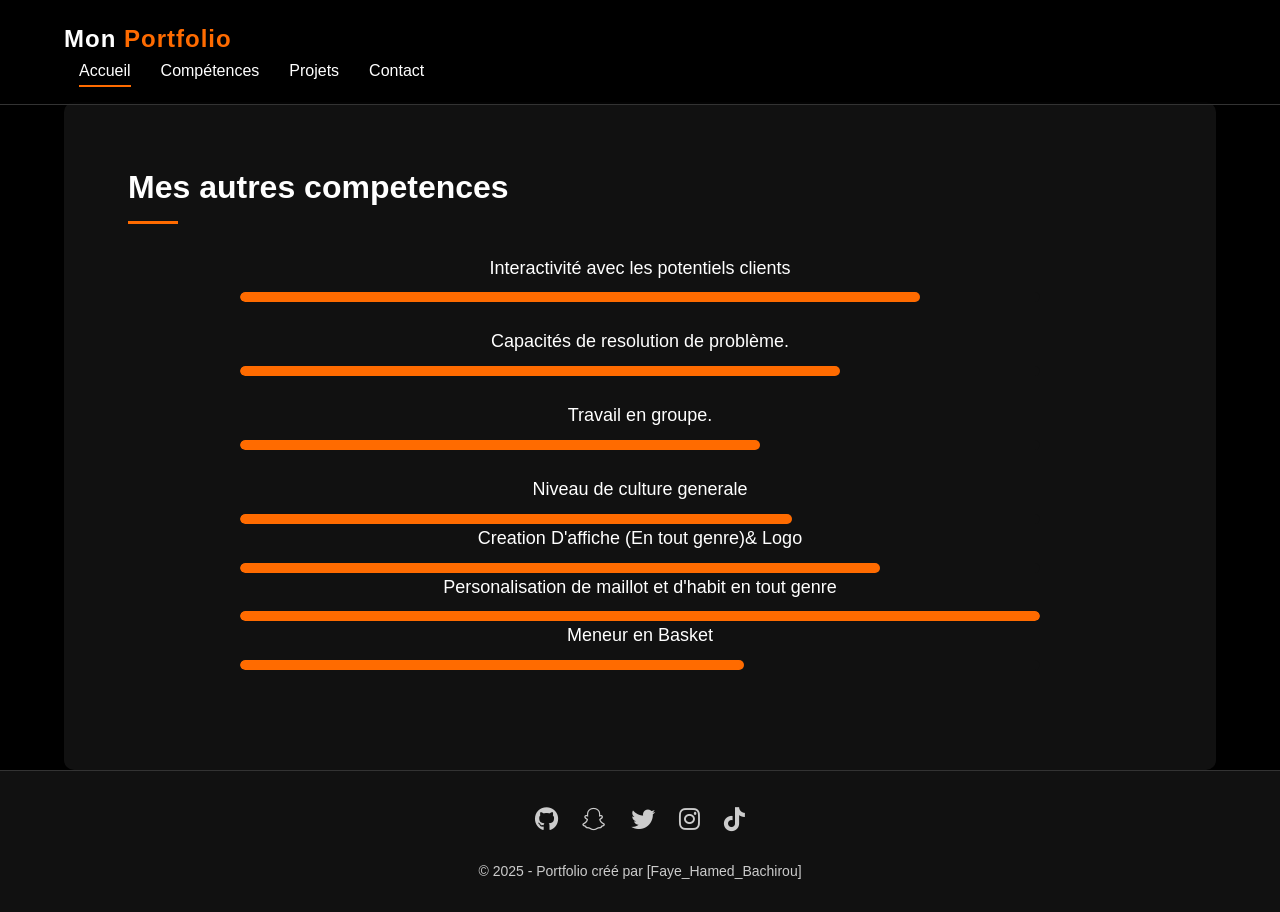
<file: competences.html>
<!DOCTYPE html>
<html lang="en">
<head>
    <meta charset="UTF-8">
    <meta name="viewport" content="width=device-width, initial-scale=1.0">
    <title>Mon portfolio | Competences</title>
    <link rel="stylesheet" href="style.css">
    <link rel="stylesheet" href="https://cdnjs.cloudflare.com/ajax/libs/font-awesome/6.0.0/css/all.min.css">
<body>
    <header>
        <div class="logo">
            <h1>Mon <span> Portfolio</span></h1>
        <nav>
            <ul>
                <li><a href="index.html" class="active">Accueil</a></li>
                <li><a href="competences.html">Compétences</a></li>
                <li><a href="projets.html">Projets</a></li>
                <li><a href="contact.html">Contact</a></li>
            </ul>
        </nav>
        <div class="menu-toggle">
            <i class="fas fa-bars"></i>
        </div>
    </header>
    <br>

    <br>
    <br>
    
    <br>

    <section class="about-preview">
        <h2>Mes autres competences</h2>
        <div class="about-content">
            <div class="skills-container">
                <div class="skill">
                    <div class="skill-title">Interactivité avec les potentiels clients</div>
                    <div class="skill-bar">
                        <div class="skill-progress" style="width: 85%"></div>
                    </div>
                </div>
                <div class="skill">
                    <div class="skill-title">Capacités de resolution de problème.</div>
                    <div class="skill-bar">
                        <div class="skill-progress" style="width: 75%"></div>
                    </div>
                </div>
                <div class="skill">
                    <div class="skill-title">Travail en groupe.</div>
                    <div class="skill-bar">
                        <div class="skill-progress" style="width: 65%"></div>
                    </div>
                </div>
                <div class="skill">
                    <div class="skill-title">Niveau de culture generale</div>
                    <div class="skill-bar">
                        <div class="skill-progress" style="width: 69%"></div>
                </div>
                <div class="skill">
                    <div class="skill-title">Creation D'affiche (En tout genre)& Logo </div>
                    <div class="skill-bar">
                        <div class="skill-progress" style="width: 80%"></div>
                </div>
                <div class="skill">
                    <div class="skill-title">Personalisation de maillot et d'habit en tout genre</div>
                    <div class="skill-bar">
                        <div class="skill-progress" style="width: 100%"></div>
                </div>
                <div class="skill">
                    <div class="skill-title">Meneur en Basket</div>
                    <div class="skill-bar">
                        <div class="skill-progress" style="width: 63%"></div>
                </div>
            </div>
        </div>
    </section>
    <footer>
        <div class="social-links">
            <a href="https://github.com/Hamed-667"><i class="fab fa-github"></i></a>
            <a href="https://accounts.snapchat.com/v2/snapcode"><i class="fa-brands fa-snapchat"></i></a>
            <a href="https://x.com/Hamedbachire?t=wdmjI1AragHSLUTkInt4vw&s=09"><i class="fab fa-twitter"></i></a>
            <a href="https://www.instagram.com/le_mage_noire/#"><i class="fa-brands fa-instagram"></i></a>
            <a href="https://www.tiktok.com/@zelef.lp13_?is_from_webapp=1&sender_device=pc"><i class="fa-brands fa-tiktok"></i></a>

        </div>
        <p>&copy; 2025 - Portfolio créé par [Faye_Hamed_Bachirou]</p>
    </footer>

    <script src="script.js"></script>
</body>
</html>
</file>
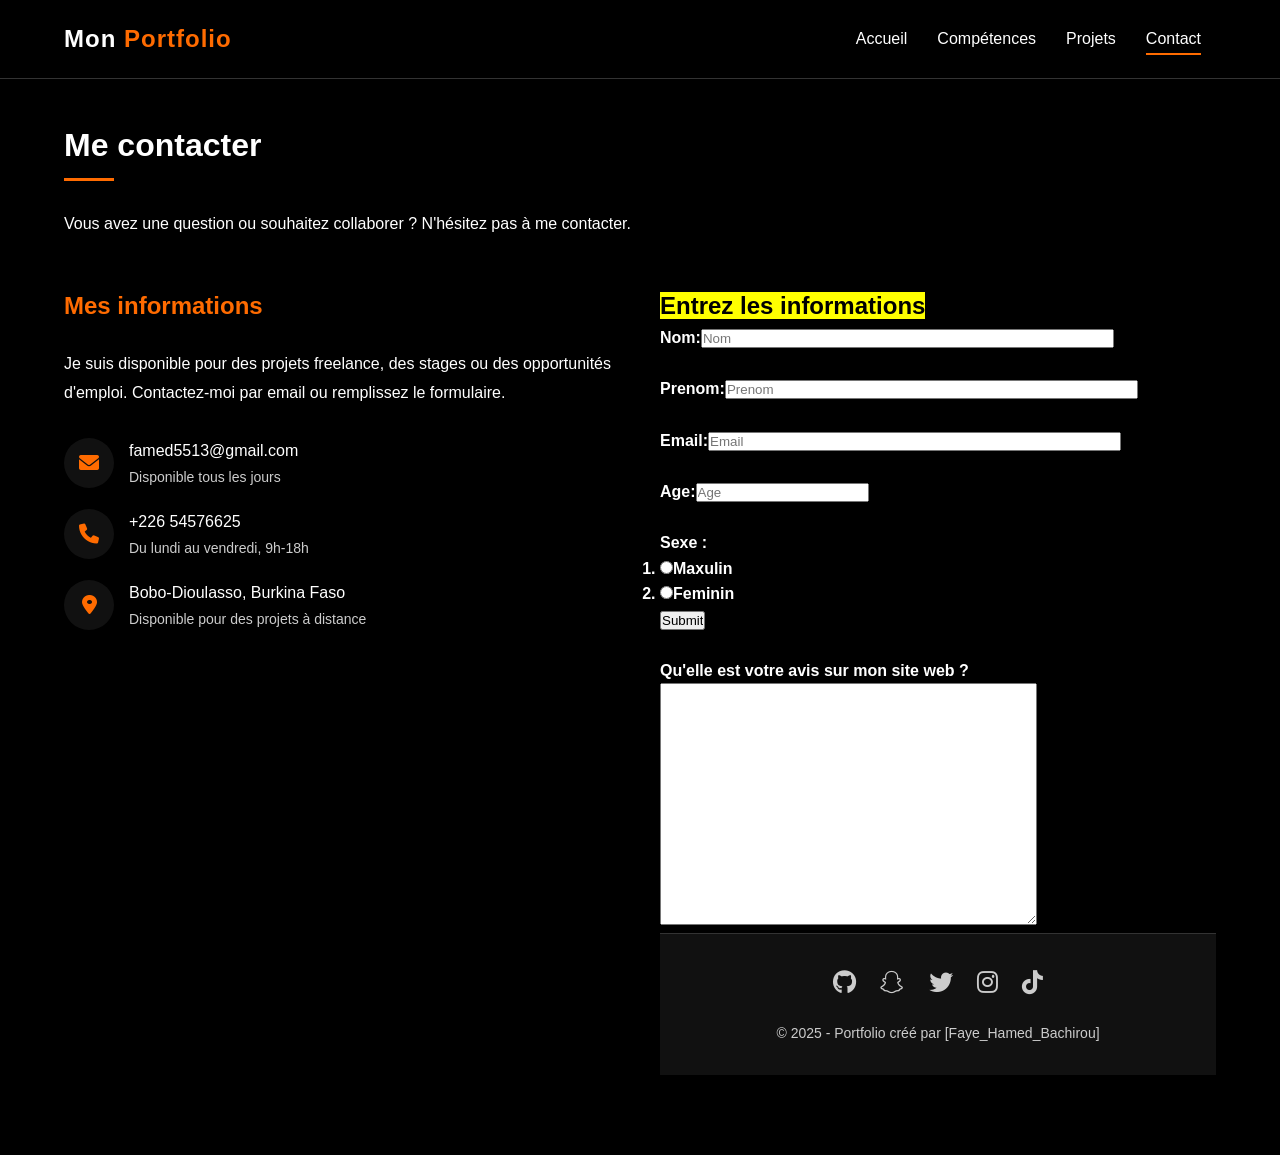
<file: contact.html>
<!DOCTYPE html>
<html lang="fr">
<head>
    <meta charset="UTF-8">
    <meta name="viewport" content="width=device-width, initial-scale=1.0">
    <title>Mon Portfolio | Contact</title>
    <link rel="stylesheet" href="style.css">
    <link rel="stylesheet" href="https://cdnjs.cloudflare.com/ajax/libs/font-awesome/6.0.0/css/all.min.css">
    <style>
        .contact-section {
            padding: 120px 5% 80px;
        }
        
        .contact-container {
            display: flex;
            flex-wrap: wrap;
            gap: 40px;
            justify-content: space-between;
            margin-top: 50px;
        }
        
        .contact-info {
            flex: 1;
            min-width: 300px;
        }
        
        .contact-info h3 {
            font-size: 24px;
            margin-bottom: 25px;
            color: var(--primary-color);
        }
        
        .contact-info p {
            margin-bottom: 30px;
            line-height: 1.8;
        }
        
        .contact-detail {
            display: flex;
            align-items: center;
            margin-bottom: 20px;
        }
        
        .contact-icon {
            width: 50px;
            height: 50px;
            background-color: var(--section-bg);
            border-radius: 50%;
            display: flex;
            align-items: center;
            justify-content: center;
            margin-right: 15px;
            color: var(--primary-color);
            font-size: 20px;
            transition: all 0.3s ease;
        }
        
        .contact-detail:hover .contact-icon {
            background-color: var(--primary-color);
            color: var(--text-color);
            transform: translateY(-5px);
        }
        
        .contact-text {
            font-size: 16px;
        }
        
        .contact-text span {
            display: block;
            color: var(--secondary-text);
            font-size: 14px;
            margin-top: 3px;
        }
        
        .contact-form {
            flex: 1;
            min-width: 300px;
        }
        
        .form-group {
            margin-bottom: 25px;
        }
        
        .form-group label {
            display: block;
            margin-bottom: 8px;
            font-weight: 500;
        }
        
        .form-group input, 
        .form-group textarea {
            width: 100%;
            padding: 12px 15px;
            background-color: var(--section-bg);
            border: 1px solid var(--border-color);
            border-radius: 5px;
            color: var(--text-color);
            font-size: 16px;
            transition: all 0.3s ease;
        }
        
        .form-group input:focus, 
        .form-group textarea:focus {
            border-color: var(--primary-color);
            box-shadow: 0 0 10px rgba(255, 107, 0, 0.1);
        }
        
        .form-group textarea {
            min-height: 150px;
            resize: vertical;
        }
        
        button.btn {
            cursor: pointer;
            border: none;
            padding: 15px 30px;
            font-size: 16px;
        }
        
        .form-group {
            opacity: 0;
            transform: translateY(20px);
            animation: fadeInUp 0.5s forwards;
        }
        
        .form-group:nth-child(2) {
            animation-delay: 0.2s;
        }
        
        .form-group:nth-child(3) {
            animation-delay: 0.4s;
        }
        
        .form-group:nth-child(4) {
            animation-delay: 0.6s;
        }
        
        @media (max-width: 768px) {
            .contact-container {
                flex-direction: column;
            }
        }
    </style>
</head>
<body>
    <header>
        <div class="logo">
            <h1>Mon <span>Portfolio</span></h1>
        </div>
        <nav>
            <ul>
                <li><a href="index.html">Accueil</a></li>
                <li><a href="competences.html">Compétences</a></li>
                <li><a href="projets.html">Projets</a></li>
                <li><a href="contact.html" class="active">Contact</a></li>
            </ul>
        </nav>
        <div class="menu-toggle">
            <i class="fas fa-bars"></i>
        </div>
    </header>

    <main>
        <section class="contact-section">
            <h2>Me contacter</h2>
            <p>Vous avez une question ou souhaitez collaborer ? N'hésitez pas à me contacter.</p>
            
            <div class="contact-container">
                <div class="contact-info">
                    <h3>Mes informations</h3>
                    <p>Je suis disponible pour des projets freelance, des stages ou des opportunités d'emploi. Contactez-moi par email ou remplissez le formulaire.</p>
                    
                    <div class="contact-detail">
                        <div class="contact-icon">
                            <i class="fas fa-envelope"></i>
                        </div>
                        <div class="contact-text">
                            famed5513@gmail.com
                            <span>Disponible tous les jours</span>
                        </div>
                    </div>
                    
                    <div class="contact-detail">
                        <div class="contact-icon">
                            <i class="fas fa-phone"></i>
                        </div>
                        <div class="contact-text">
                            +226 54576625
                            <span>Du lundi au vendredi, 9h-18h</span>
                        </div>
                    </div>
                    <script src="script.js"></script>
                    <div class="contact-detail">
                        <div class="contact-icon">
                            <i class="fas fa-map-marker-alt"></i>
                        </div>
                        <div class="contact-text">
                            Bobo-Dioulasso, Burkina Faso
                            <span>Disponible pour des projets à distance</span>
                        </div>
                    </div>
                </div>
              
                <div class="contact-form">
                    <form action="#" method="POST">
                        <h1><mark>Entrez les informations</mark> </h1>
                          <strong>
                          <label>Nom:</label><input placeholder="Nom" maxlength="8" type="text"  required size="50"><br>
                          <br>
                          <label>Prenom:</label><input placeholder="Prenom" maxlength="50" type="text"  required size="50"><br>
                          <br>
                          <label>Email:</label><input placeholder="Email" required  size="50" ><br>
                          <br>
                          <label>Age:</label><input placeholder="Age" type="number" min="0"  required ><br>
                          <br>
                        
                        </strong>
                          
                          <b>Sexe :</b>
                        
                       <strong><br>
                          <ol>
                            <li><input type="radio" id="M" name="gender" >Maxulin</li>
                            <li><input type="radio" id="F" name="gender">Feminin</li>
                          </ol>
                        </strong>
                        </form>
                        <input type="submit"><br>
                        <br>
                        <strong>Qu'elle est votre avis sur mon site web ?</strong>  <br>
                       <textarea rows="16" cols="45"></textarea>
                       <br>
                       <footer>
                        <div class="social-links">
                            <a href="https://github.com/Hamed-667"><i class="fab fa-github"></i></a>
                            <a href="https://accounts.snapchat.com/v2/snapcode"><i class="fa-brands fa-snapchat"></i></a>
                            <a href="https://x.com/Hamedbachire?t=wdmjI1AragHSLUTkInt4vw&s=09"><i class="fab fa-twitter"></i></a>
                            <a href="https://www.instagram.com/le_mage_noire/#"><i class="fa-brands fa-instagram"></i></a>
                            <a href="https://www.tiktok.com/@zelef.lp13_?is_from_webapp=1&sender_device=pc"><i class="fa-brands fa-tiktok"></i></a>
                
                        </div>
                        <p>&copy; 2025 - Portfolio créé par [Faye_Hamed_Bachirou]</p>
                    </footer>
</file>
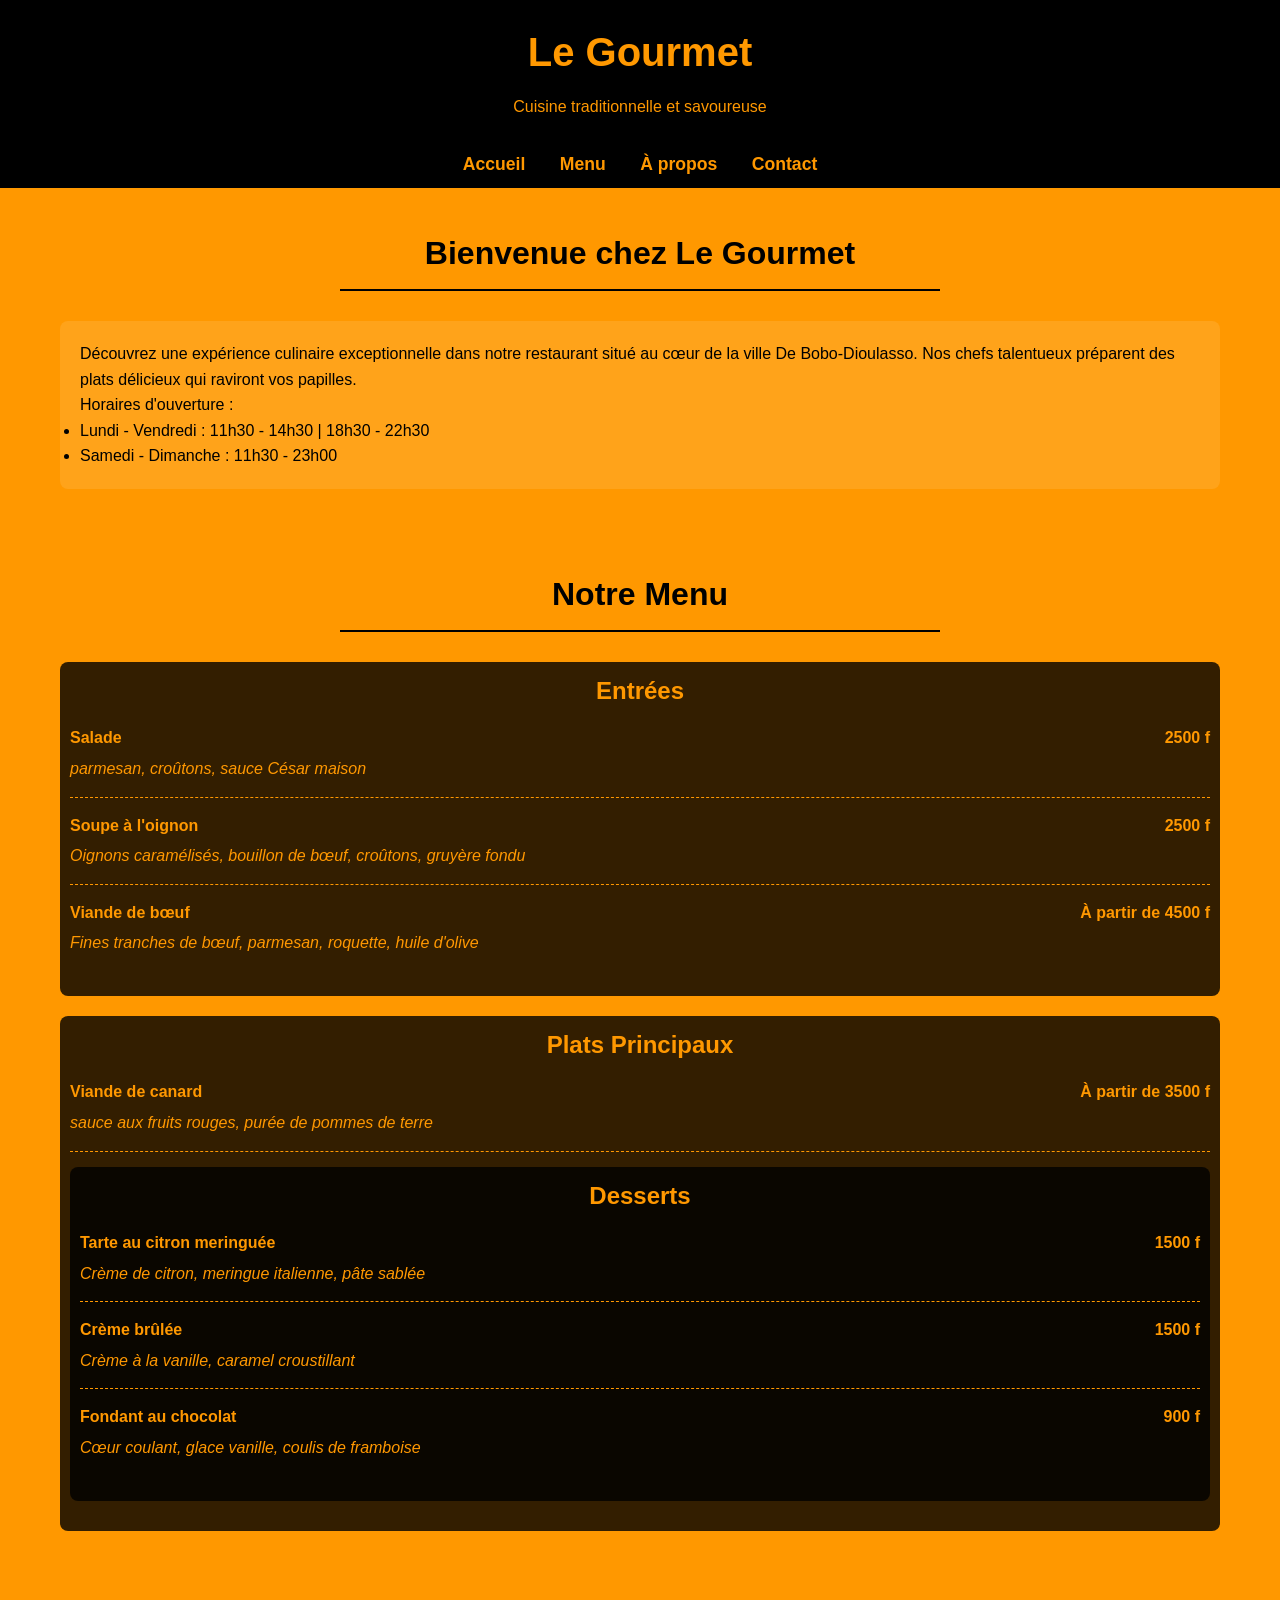
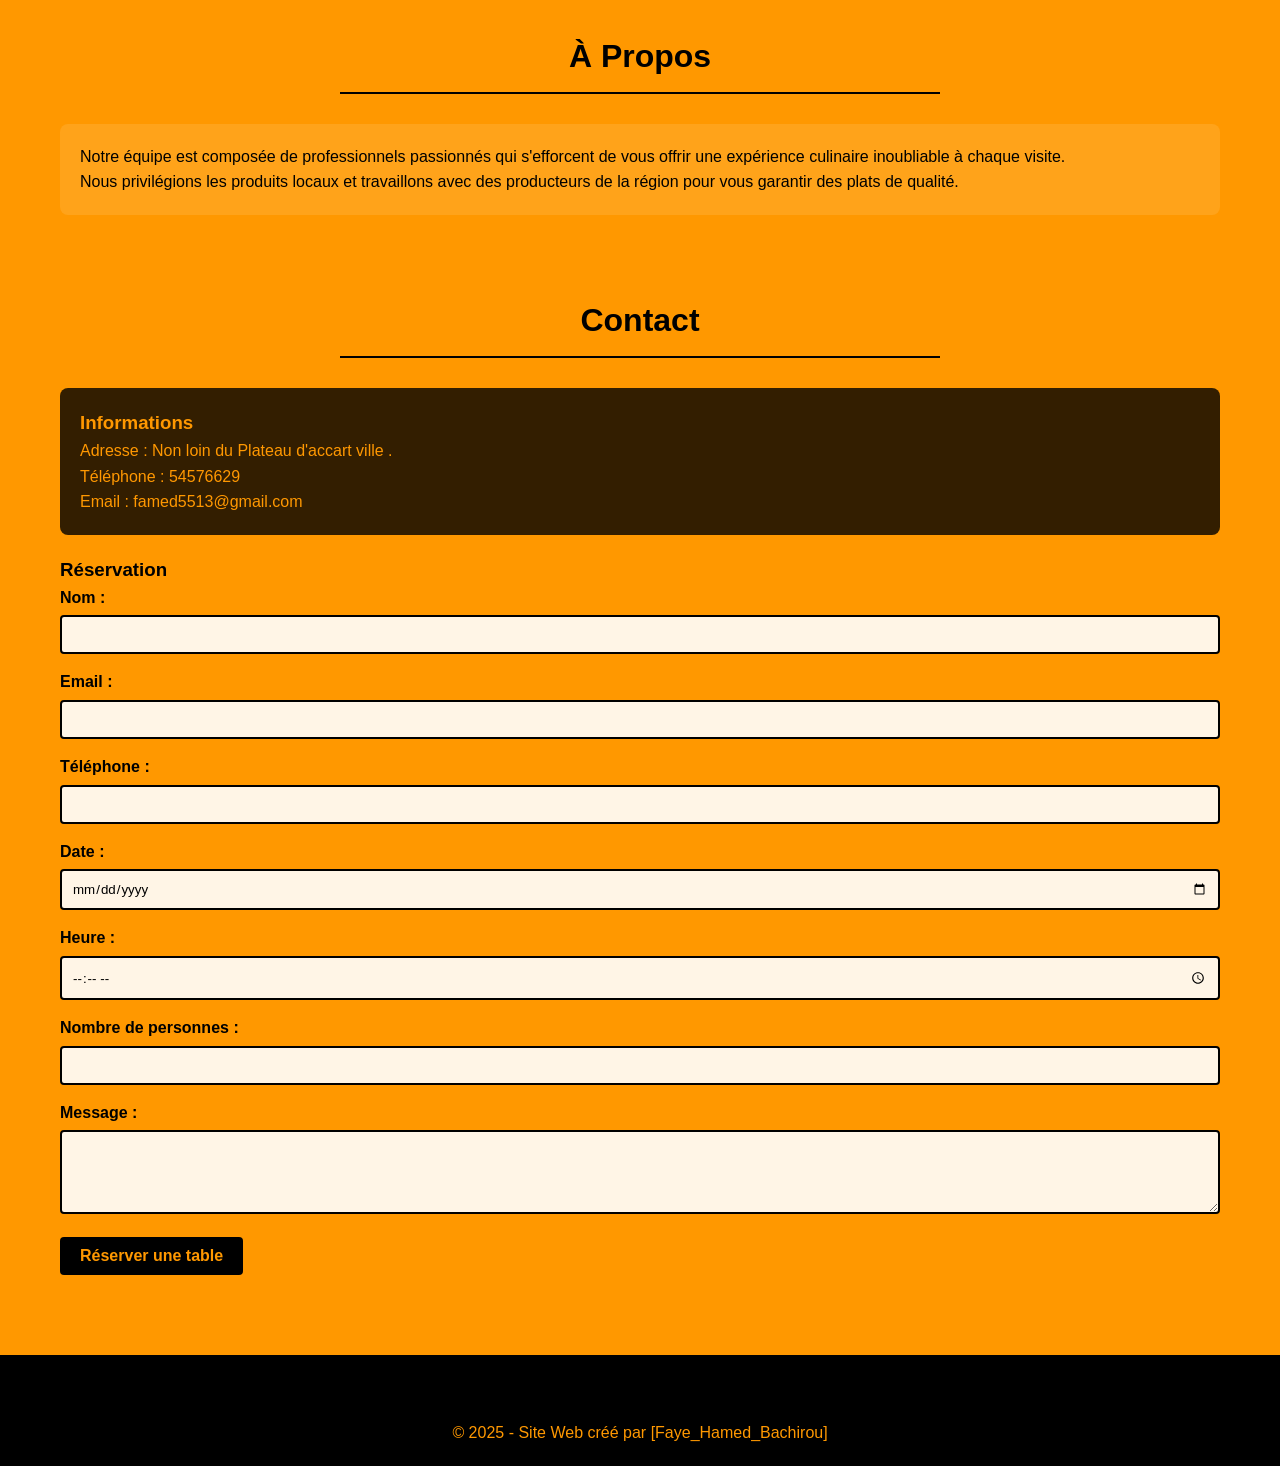
<file: Projet.html>
<!DOCTYPE html>
<html lang="fr">
<head>
    <meta charset="UTF-8">
    <meta name="viewport" content="width=device-width, initial-scale=1.0">
    <title>Le Gourmet - Restaurant</title>
    <style>
      
        * {
            margin: 0;
            padding: 0;
            box-sizing: border-box;
            font-family: 'Arial', sans-serif;
        }
        
        body {
            background-color: #FF9800; /* Fond orange */
            color: #000; /* Texte noir */
            line-height: 1.6;
        }
        
        .container {
            max-width: 1200px;
            margin: 0 auto;
            padding: 0 20px;
        }
        
        
        header {
            background-color: #000;
            color: #FF9800;
            padding: 20px 0;
            text-align: center;
        }
        
        header h1 {
            font-size: 2.5rem;
            margin-bottom: 10px;
        }
        
        
        nav {
            background-color: #000;
            padding: 10px 0;
        }
        
        nav ul {
            list-style: none;
            text-align: center;
        }
        
        nav ul li {
            display: inline-block;
            margin: 0 15px;
        }
        
        nav ul li a {
            color: #FF9800;
            text-decoration: none;
            font-weight: bold;
            font-size: 1.1rem;
            transition: color 0.3s;
        }
        
        nav ul li a:hover {
            color: #FFC107;
        }
        
        
        section {
            padding: 40px 0;
        }
        
        section h2 {
            text-align: center;
            margin-bottom: 30px;
            color: #000;
            font-size: 2rem;
            border-bottom: 2px solid #000;
            padding-bottom: 10px;
            max-width: 600px;
            margin-left: auto;
            margin-right: auto;
        }
        
        
        .about {
            background-color: rgba(255, 255, 255, 0.1);
            padding: 20px;
            border-radius: 8px;
        }
        
        
        .menu-items {
            display: flex;
            flex-wrap: wrap;
            justify-content: space-between;
        }
        
        .menu-category {
            background-color: rgba(0, 0, 0, 0.8);
            color: #FF9800;
            width: 100%;
            margin-bottom: 20px;
            padding: 10px;
            border-radius: 8px;
        }
        
        .menu-category h3 {
            margin-bottom: 15px;
            text-align: center;
            font-size: 1.5rem;
        }
        
        .menu-item {
            margin-bottom: 15px;
            padding-bottom: 15px;
            border-bottom: 1px dashed #FF9800;
        }
        
        .menu-item:last-child {
            border-bottom: none;
        }
        
        .menu-item h4 {
            display: flex;
            justify-content: space-between;
        }
        
        .menu-item p {
            margin-top: 5px;
            font-style: italic;
        }
        
    
        .contact-info {
            background-color: rgba(0, 0, 0, 0.8);
            color: #FF9800;
            padding: 20px;
            border-radius: 8px;
            margin-bottom: 20px;
        }
        
        .contact-form label {
            display: block;
            margin-bottom: 5px;
            font-weight: bold;
        }
        
        .contact-form input,
        .contact-form textarea {
            width: 100%;
            padding: 10px;
            margin-bottom: 15px;
            border: 2px solid #000;
            border-radius: 4px;
            background-color: rgba(255, 255, 255, 0.9);
        }
        
        .contact-form button {
            background-color: #000;
            color: #FF9800;
            padding: 10px 20px;
            border: none;
            border-radius: 4px;
            cursor: pointer;
            font-size: 1rem;
            font-weight: bold;
            transition: background-color 0.3s;
        }
        
        .contact-form button:hover {
            background-color: #333;
        }
        
    
        footer {
            background-color: #000;
            color: #FF9800;
            text-align: center;
            padding: 20px 0;
            margin-top: 40px;
        }
        
        .social-links {
    margin-bottom: 20px;
}

.social-links a {
    display: inline-block;
    margin: 0 10px;
    font-size: 24px;
    color: var(--secondary-text);
    transition: all 0.3s ease;
}

.social-links a:hover {
    color: var(--primary-color);
    transform: translateY(-5px);
}
        
        
        @media (max-width: 768px) {
            .menu-category {
                width: 100%;
            }
            
            nav ul li {
                display: block;
                margin: 10px 0;
            }
        }
    </style>
</head>
<body>
    <header>
        <div class="container">
            <h1>Le Gourmet</h1>
            <p>Cuisine traditionnelle et savoureuse</p>
        </div>
    </header>
    
    <nav>
        <div class="container">
            <ul>
                <li><a href="#accueil">Accueil</a></li>
                <li><a href="#menu">Menu</a></li>
                <li><a href="#about">À propos</a></li>
                <li><a href="#contact">Contact</a></li>
            </ul>
        </div>
    </nav>
    
    <section id="accueil">
        <div class="container">
            <h2>Bienvenue chez Le Gourmet</h2>
            <div class="about">
                <p>Découvrez une expérience culinaire exceptionnelle dans notre restaurant situé au cœur de la ville De Bobo-Dioulasso. Nos chefs talentueux préparent des plats délicieux qui raviront vos papilles.</p>
                <p>Horaires d'ouverture :</p>
                <ul>
                    <li>Lundi - Vendredi : 11h30 - 14h30 | 18h30 - 22h30</li>
                    <li>Samedi - Dimanche : 11h30 - 23h00</li>
                </ul>
            </div>
        </div>
    </section>
    
    <section id="menu">
        <div class="container">
            <h2>Notre Menu</h2>
            <div class="menu-items">
                <div class="menu-category">
                    <h3>Entrées</h3>
                    <div class="menu-item">
                        <h4>Salade <span>2500 f</span></h4>
                        <p> parmesan, croûtons, sauce César maison</p>
                    </div>
                    <div class="menu-item">
                        <h4>Soupe à l'oignon <span>2500 f</span></h4>
                        <p>Oignons caramélisés, bouillon de bœuf, croûtons, gruyère fondu</p>
                    </div>
                    <div class="menu-item">
                        <h4>Viande de  bœuf <span> À partir de 4500 f</span></h4>
                        <p>Fines tranches de bœuf, parmesan, roquette, huile d'olive</p>
                    </div>
                </div>
                
                <div class="menu-category">
                    <h3>Plats Principaux</h3>
                    <div class="menu-item">
                        <h4>Viande de canard <span>À partir de 3500 f</span></h4>
                        <p> sauce aux fruits rouges, purée de pommes de terre</p>
                    </div>
                   
                    
            
                
                <div class="menu-category">
                    <h3>Desserts</h3>
                    <div class="menu-item">
                        <h4>Tarte au citron meringuée <span>1500 f</span></h4>
                        <p>Crème de citron, meringue italienne, pâte sablée</p>
                    </div>
                    <div class="menu-item">
                        <h4>Crème brûlée <span>1500 f</span></h4>
                        <p>Crème à la vanille, caramel croustillant</p>
                    </div>
                    <div class="menu-item">
                        <h4>Fondant au chocolat <span>900 f</span></h4>
                        <p>Cœur coulant, glace vanille, coulis de framboise</p>
                    </div>
                </div>
            </div>
        </div>
    </section>
    
    <section id="about">
        <div class="container">
            <h2>À Propos</h2>
            <div class="about">
                <p>Notre équipe est composée de professionnels passionnés qui s'efforcent de vous offrir une expérience culinaire inoubliable à chaque visite.</p>
                <p>Nous privilégions les produits locaux et travaillons avec des producteurs de la région pour vous garantir des plats de qualité.</p>
            </div>
        </div>
    </section>
    
    <section id="contact">
        <div class="container">
            <h2>Contact</h2>
            <div class="contact-info">
                <h3>Informations</h3>
                <p>Adresse : Non loin du Plateau d'accart ville .</p>
                <p>Téléphone : 54576629</p>
                <p>Email : famed5513@gmail.com</p>
            </div>
            
            <div class="contact-form">
                <h3>Réservation</h3>
                <form>
                    <div>
                        <label for="name">Nom :</label>
                        <input type="text" id="name" required>
                    </div>
                    <div>
                        <label for="email">Email :</label>
                        <input type="email" id="email" required>
                    </div>
                    <div>
                        <label for="phone">Téléphone :</label>
                        <input type="tel" id="phone" required>
                    </div>
                    <div>
                        <label for="date">Date :</label>
                        <input type="date" id="date" required>
                    </div>
                    <div>
                        <label for="time">Heure :</label>
                        <input type="time" id="time" required>
                    </div>
                    <div>
                        <label for="guests">Nombre de personnes :</label>
                        <input type="number" id="guests" min="1" max="10" required>
                    </div>
                    <div>
                        <label for="message">Message :</label>
                        <textarea id="message" rows="4"></textarea>
                    </div>
                    <button type="submit">Réserver une table</button>
                </form>
            </div>
        </div>
    </section>
    
    <footer>
        <div class="social-links">
            <a href="https://github.com/Hamed-667"><i class="fab fa-github"></i></a>
            <a href="https://accounts.snapchat.com/v2/snapcode"><i class="fa-brands fa-snapchat"></i></a>
            <a href="https://x.com/Hamedbachire?t=wdmjI1AragHSLUTkInt4vw&s=09"><i class="fab fa-twitter"></i></a>
            <a href="https://www.instagram.com/le_mage_noire/#"><i class="fa-brands fa-instagram"></i></a>
            <a href="https://www.tiktok.com/@zelef.lp13_?is_from_webapp=1&sender_device=pc"><i class="fa-brands fa-tiktok"></i></a>

        </div>
        <p>&copy; 2025 - Site Web créé par [Faye_Hamed_Bachirou]</p>
    </footer>

    <script src="script.js"></script>
</body>
</html>
</file>
<file: style.css>
/* Variables CSS pour faciliter la personnalisation */
:root {
    --background-color: #000000;
    --primary-color: #FF6B00;
    --primary-color-hover: #FF8C33;
    --text-color: #FFFFFF;
    --secondary-text: #CCCCCC;
    --section-bg: #111111;
    --border-color: #333333;
}

/* Styles de base */
* {
    margin: 0;
    padding: 0;
    box-sizing: border-box;
    transition: all 0.3s ease;
}

body {
    font-family: 'Segoe UI', Tahoma, Geneva, Verdana, sans-serif;
    background-color: var(--background-color);
    color: var(--text-color);
    line-height: 1.6;
}

a {
    text-decoration: none;
    color: var(--text-color);
}

ul {
    list-style: none;
}

.container {
    max-width: 1200px;
    margin: 0 auto;
    padding: 0 20px;
}


header {
    display: flex;
    justify-content: space-between;
    align-items: center;
    padding: 20px 5%;
    background-color: rgba(0, 0, 0, 0.8);
    position: fixed;
    width: 100%;
    top: 0;
    z-index: 1000;
    border-bottom: 1px solid var(--border-color);
}

.logo h1 {
    font-size: 24px;
    font-weight: 700;
    letter-spacing: 1px;
}

.logo span {
    color: var(--primary-color);
}

nav ul {
    display: flex;
}

nav ul li {
    margin: 0 15px;
}

nav ul li a {
    font-size: 16px;
    font-weight: 500;
    padding: 8px 0;
    position: relative;
}

nav ul li a::after {
    content: '';
    position: absolute;
    left: 0;
    bottom: 0;
    width: 0;
    height: 2px;
    background-color: var(--primary-color);
    transition: width 0.3s ease;
}

nav ul li a:hover::after, 
nav ul li a.active::after {
    width: 100%;
}

.menu-toggle {
    display: none;
    cursor: pointer;
    font-size: 24px;
}


.hero {
    display: flex;
    align-items: center;
    justify-content: space-between;
    min-height: 100vh;
    padding: 100px 5%;
}

.hero-content {
    flex: 1;
    padding-right: 40px;
}

.hero h2 {
    font-size: 36px;
    margin-bottom: 20px;
    animation: fadeInUp 1s ease;
}

.hero h3 {
    font-size: 28px;
    margin-bottom: 15px;
    animation: fadeInUp 1.2s ease;
}

.hero h3 span {
    color: var(--primary-color);
    position: relative;
}

.hero p {
    font-size: 18px;
    color: var(--secondary-text);
    margin-bottom: 30px;
    max-width: 600px;
    animation: fadeInUp 1.4s ease;
}

.hero-image {
    flex: 1;
    text-align: center;
    animation: fadeIn 1.5s ease;
}

.hero-image img {
    max-width: 80%;
    border-radius: 20px;
    border: 3px solid var(--primary-color);
    box-shadow: 0 10px 30px rgba(255, 107, 0, 0.15);
    transition: transform 0.5s ease;
}

.hero-image img:hover {
    transform: scale(1.03);
    box-shadow: 0 15px 40px rgba(255, 107, 0, 0.25);
}


.btn {
    display: inline-block;
    padding: 12px 30px;
    background-color: var(--primary-color);
    color: var(--text-color);
    border-radius: 30px;
    font-weight: 600;
    margin-right: 15px;
    border: 2px solid var(--primary-color);
    box-shadow: 0 5px 15px rgba(255, 107, 0, 0.3);
    transition: all 0.3s ease;
}

.btn:hover {
    box-shadow: 0 8px 20px rgba(255, 107, 0, 0.4);
    box-shadow: 0 8px 20px rgba(255, 107, 0, 0.4);
    background-color: var(--primary-color-hover);
}

.btn-outline {
    background-color: transparent;
    color: var(--primary-color);
}

.btn-outline:hover {
    background-color: var(--primary-color);
    color: var(--text-color);
}

.btn-small {
    padding: 8px 20px;
    font-size: 14px;
}


section {
    padding: 80px 5%;
}

section h2 {
    font-size: 32px;
    margin-bottom: 40px;
    position: relative;
    display: inline-block;
}

section h2::after {
    content: '';
    position: absolute;
    left: 0;
    bottom: -10px;
    width: 50px;
    height: 3px;
    background-color: var(--primary-color);
    transition: width 0.3s ease;
}

section h2:hover::after {
    width: 100%;
}
.about-preview {
    background-color: var(--section-bg);
    border-radius: 10px;
    padding: 60px 5%;
    margin: 0 5%;
}

.about-content {
    max-width: 800px;
    margin: 0 auto;
    text-align: center;
}

.about-content p {
    margin-bottom: 30px;
    font-size: 18px;
    line-height: 1.8;
}


.skills-container {
    margin-bottom: 40px;
}

.skill {
    margin-bottom: 25px;
}

.skill-title {
    font-size: 18px;
    margin-bottom: 10px;
    font-weight: 500;
}

.skill-bar {
    height: 10px;
    background-color: var(--section-bg);
    border-radius: 5px;
    overflow: hidden;
}

.skill-progress {
    height: 100%;
    background-color: var(--primary-color);
    border-radius: 5px;
    animation: slideRight 1.5s ease-in-out;
}


.projects-container {
    display: grid;
    grid-template-columns: repeat(auto-fill, minmax(300px, 1fr));
    gap: 30px;
    margin-bottom: 40px;
}

.project-card {
    background-color: var(--section-bg);
    border-radius: 10px;
    overflow: hidden;
    transition: transform 0.4s ease, box-shadow 0.4s ease;
}

.project-card:hover {
    transform: translateY(-10px);
    box-shadow: 0 10px 25px rgba(255, 107, 0, 0.2);
}

.project-card img {
    width: 100%;
    height: 200px;
    object-fit: cover;
    border-bottom: 2px solid var(--primary-color);
    transition: transform 0.5s ease;
}

.project-card:hover img {
    transform: scale(1.05);
}

.project-info {
    padding: 20px;
}

.project-info h3 {
    margin-bottom: 10px;
    font-size: 20px;
    color: var(--primary-color);
}

.project-info p {
    margin-bottom: 15px;
    color: var(--secondary-text);
}


footer {
    background-color: var(--section-bg);
    padding: 30px 5%;
    text-align: center;
    border-top: 1px solid var(--border-color);
}

.social-links {
    margin-bottom: 20px;
}

.social-links a {
    display: inline-block;
    margin: 0 10px;
    font-size: 24px;
    color: var(--secondary-text);
    transition: all 0.3s ease;
}

.social-links a:hover {
    color: var(--primary-color);
    transform: translateY(-5px);
}

footer p {
    color: var(--secondary-text);
    font-size: 14px;
}


@keyframes fadeIn {
    from {
        opacity: 0;
    }
    to {
        opacity: 1;
    }
}

@keyframes fadeInUp {
    from {
        opacity: 0;
        transform: translateY(30px);
    }
    to {
        opacity: 1;
        transform: translateY(0);
    }
}

@keyframes slideRight {
    from {
        width: 0;
    }
}


.typing::after {
    content: '|';
    animation: blink 0.7s infinite;
}

@keyframes blink {
    0%, 100% {
        opacity: 1;
    }
    50% {
        opacity: 0;
    }
}


@media (max-width: 992px) {
    .hero {
        flex-direction: column;
        text-align: center;
        padding-top: 120px;
    }
    
    .hero-content {
        padding-right: 0;
        margin-bottom: 40px;
    }
    
    .projects-container {
        grid-template-columns: repeat(auto-fill, minmax(250px, 1fr));
    }
}

@media (max-width: 768px) {
    header {
        padding: 15px 5%;
    }
    
    nav {
        position: fixed;
        top: 70px;
        left: -100%;
        width: 100%;
        background-color: rgba(0, 0, 0, 0.95);
        padding: 20px 0;
        border-bottom: 1px solid var(--border-color);
        transition: left 0.3s ease;
    }
    
    nav.active {
        left: 0;
    }
    
    nav ul {
        flex-direction: column;
        align-items: center;
    }
    
    nav ul li {
        margin: 15px 0;
    }
    
    .menu-toggle {
        display: block;
    }
}

@media (max-width: 576px) {
    section {
        padding: 60px 5%;
    }
    
    .hero h2 {
        font-size: 28px;
    }
    
    .hero h3 {
        font-size: 22px;
    }
    
    .hero p {
        font-size: 16px;
    }
    
    .projects-container {
        grid-template-columns: 1fr;
    }
    
    .cta-buttons {
        display: flex;
        flex-direction: column;
        align-items: center;
    }
    
    .btn {
        margin: 10px 0;
        width: 100%;
        text-align: center;
    }
}
</file>
